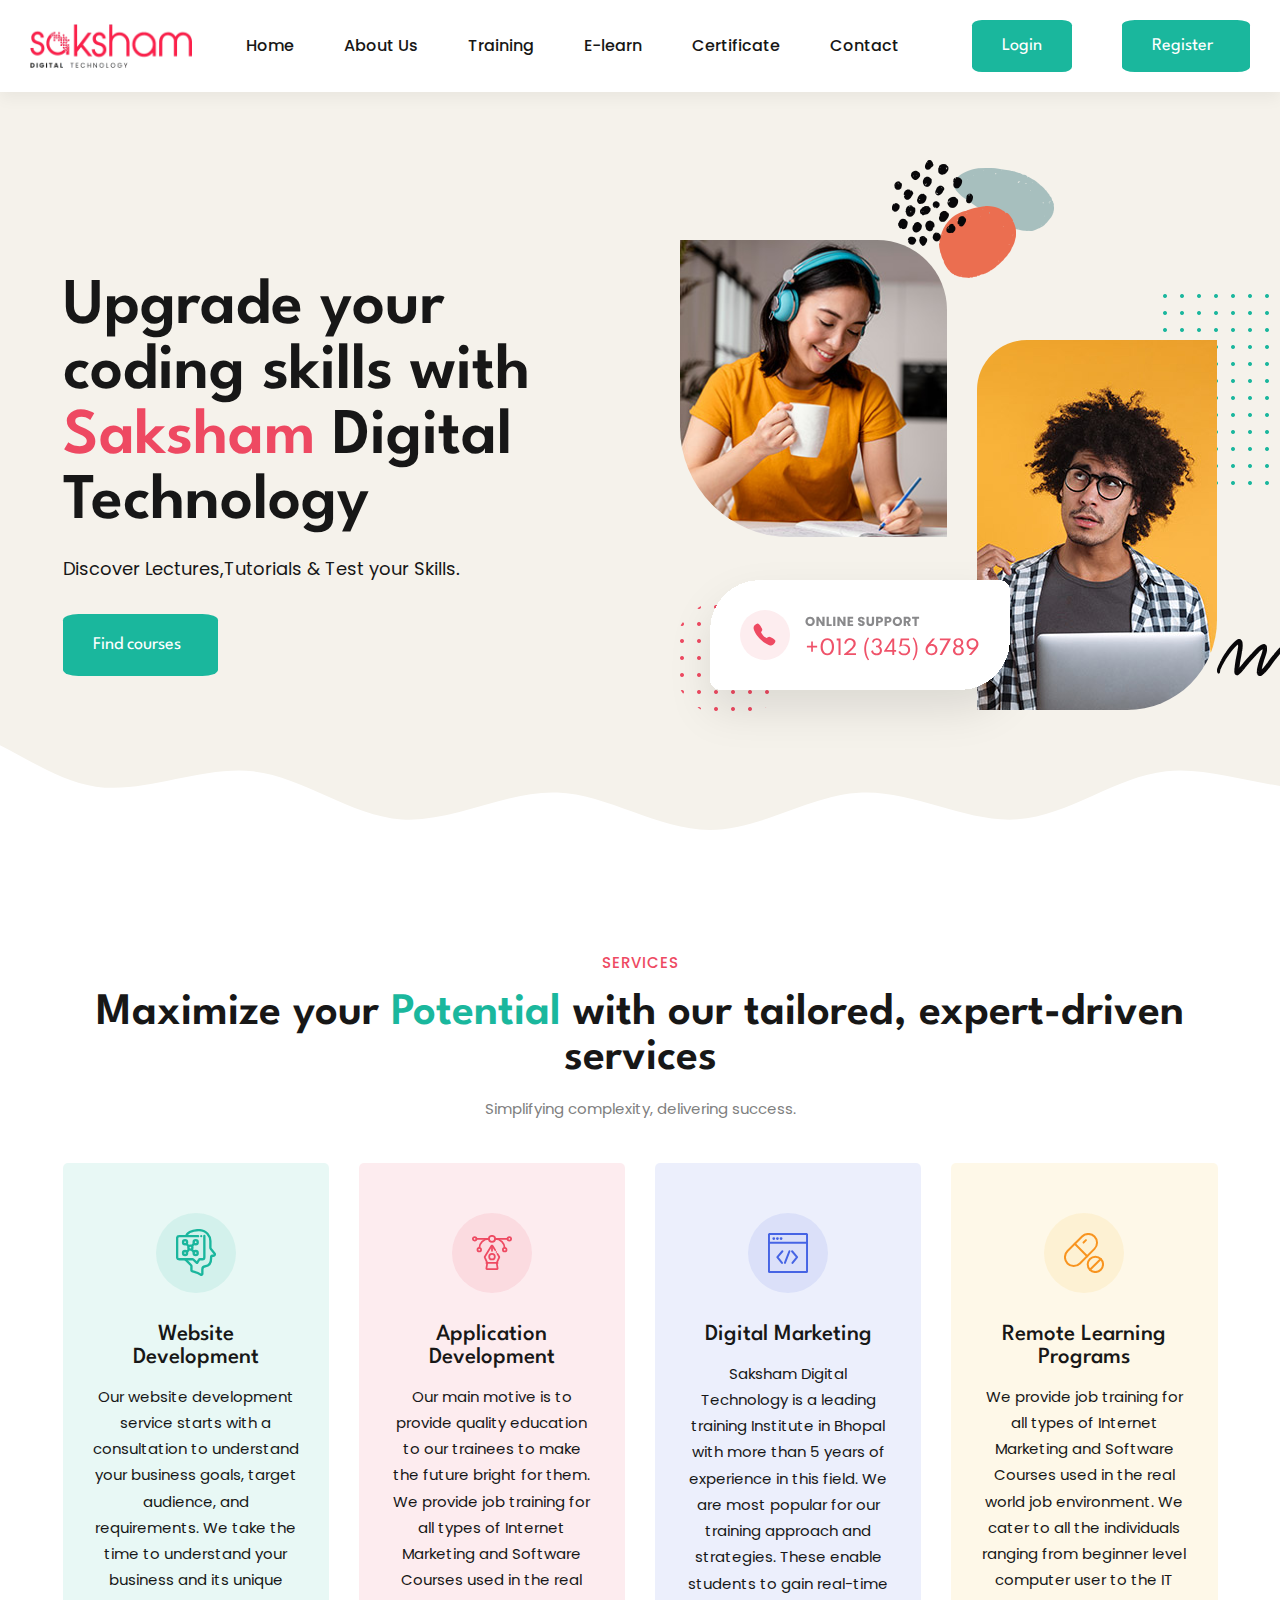
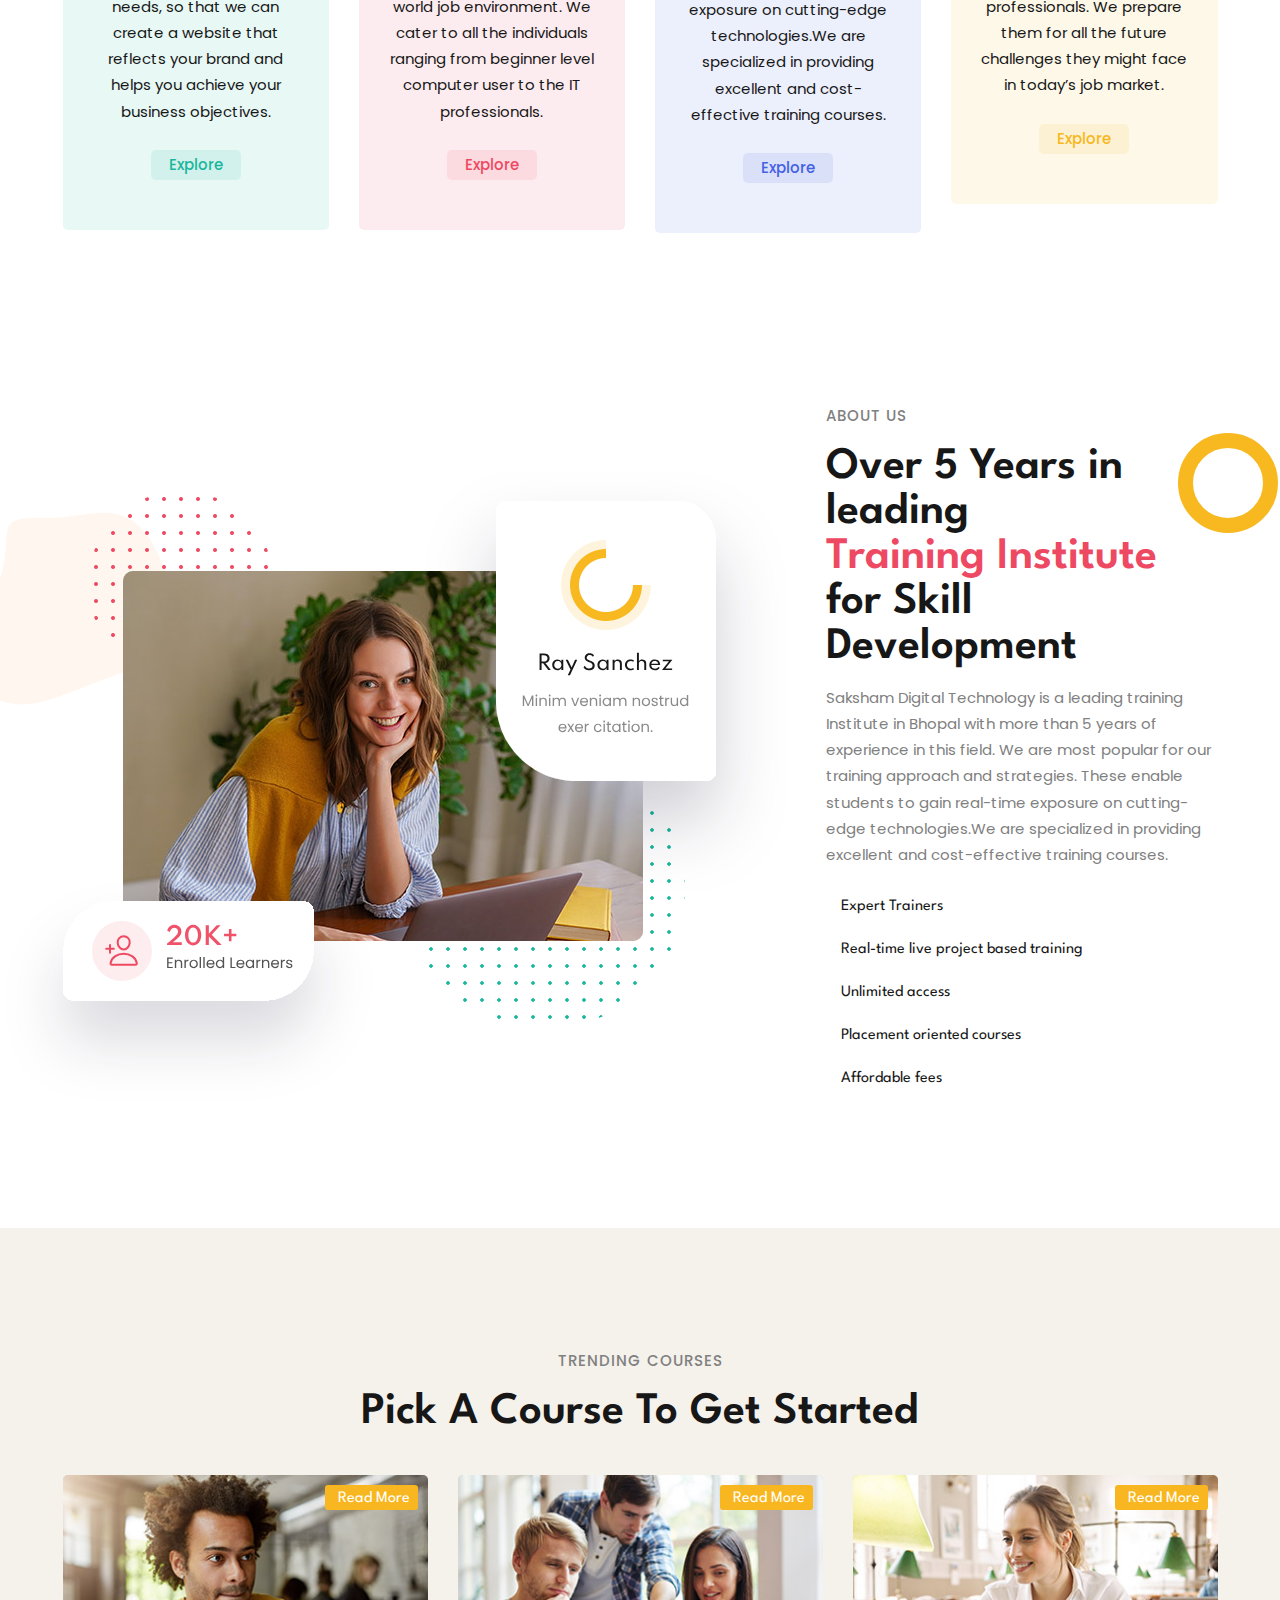
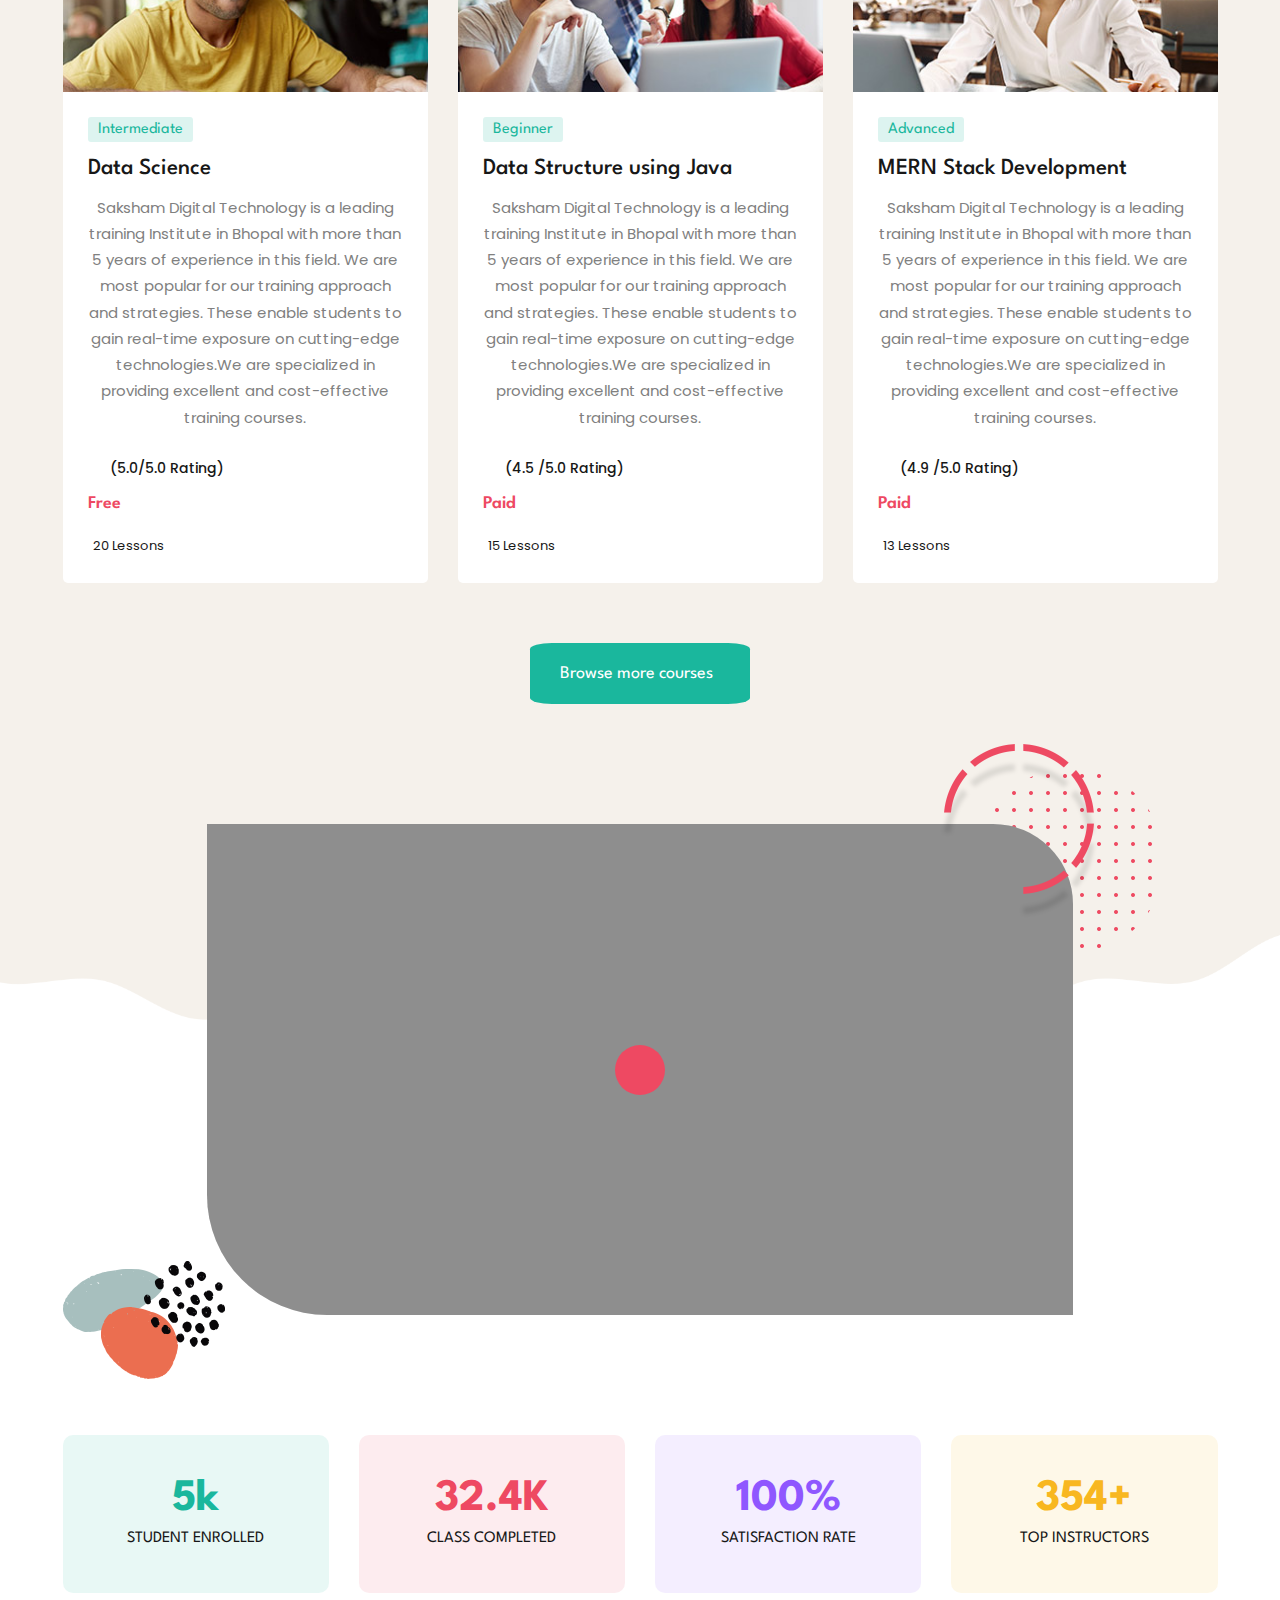
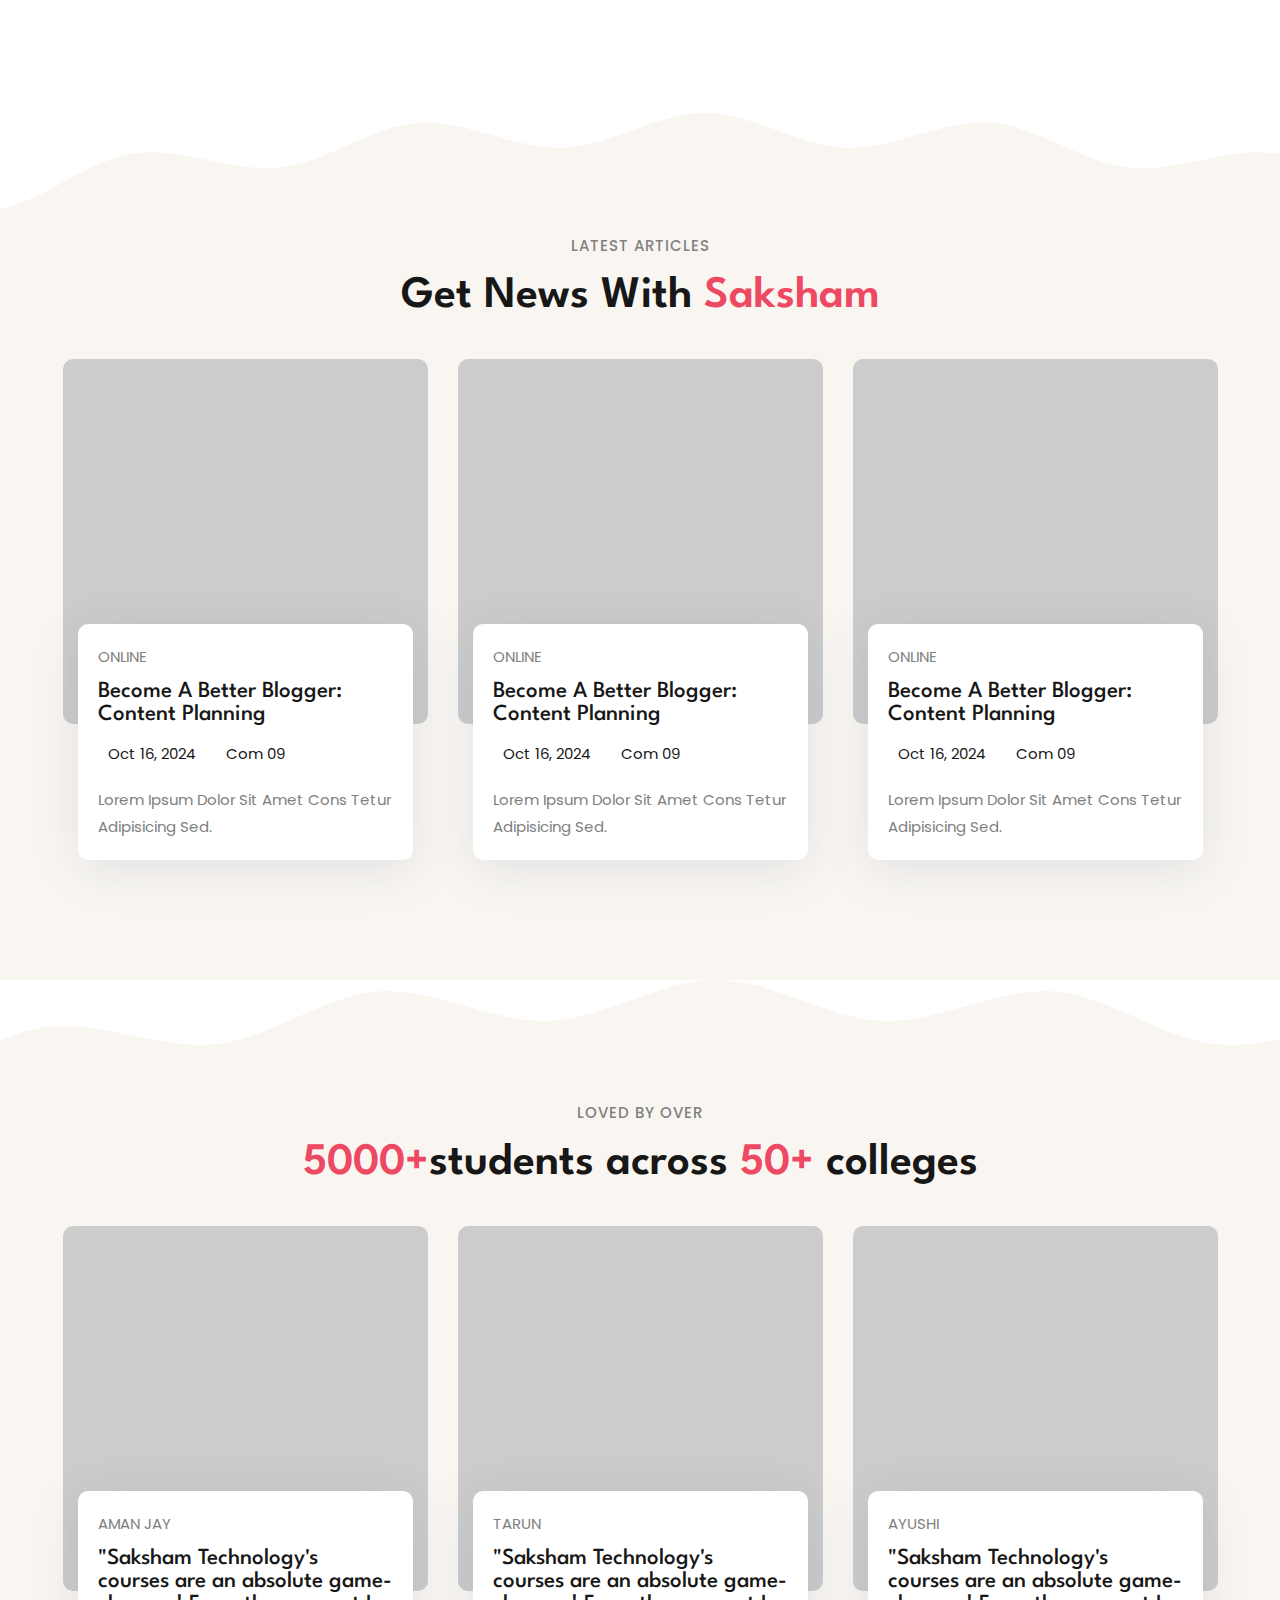
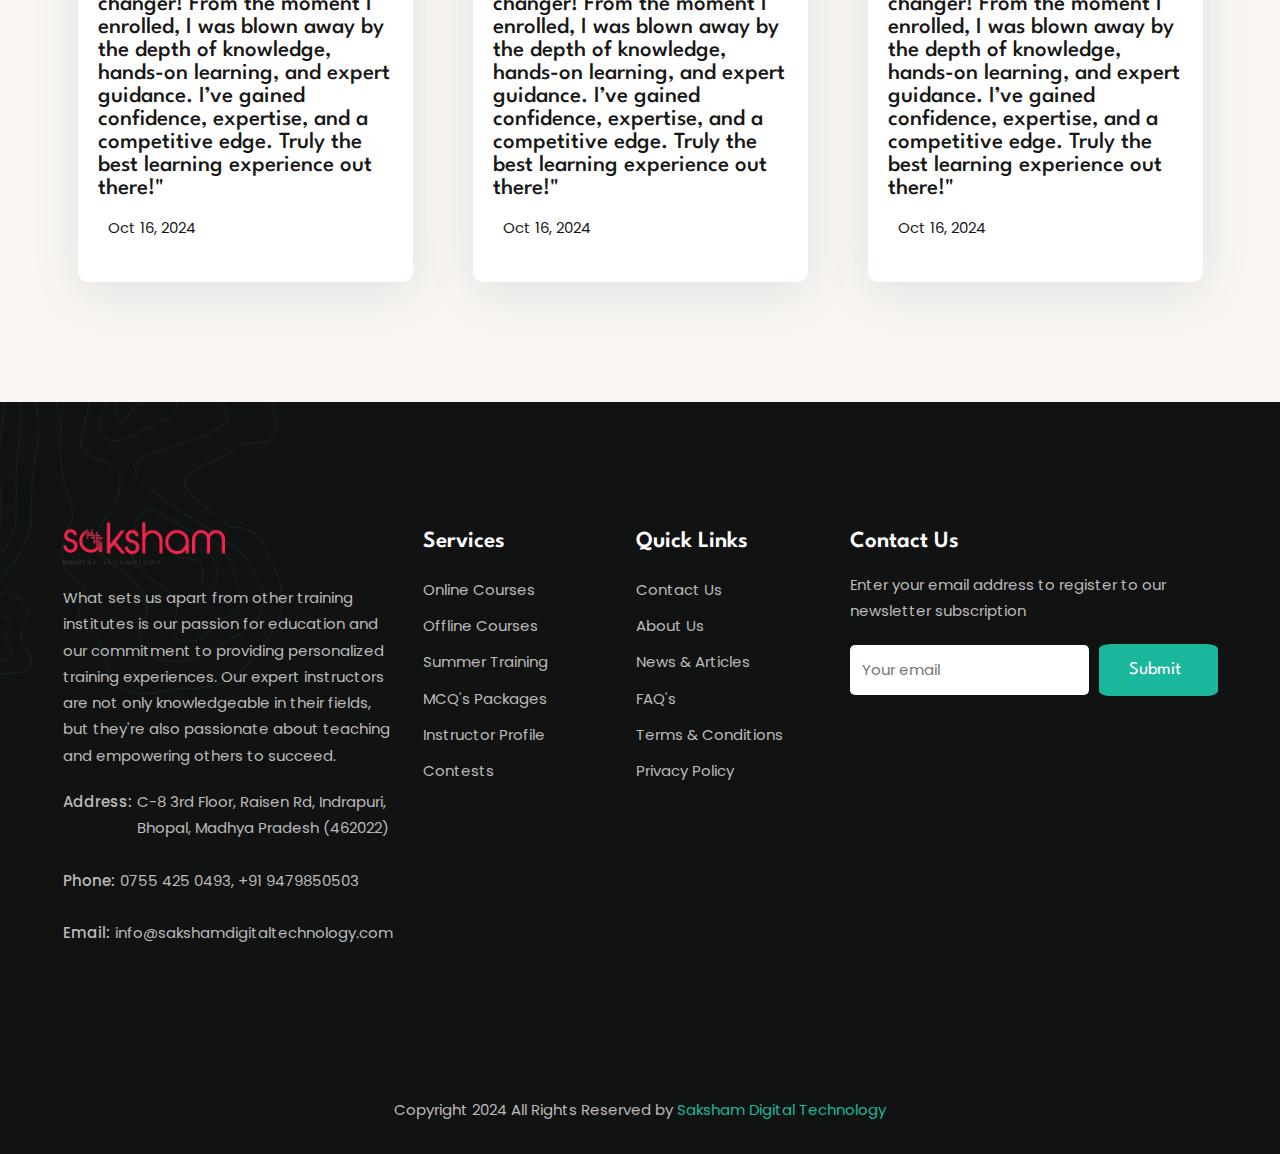
<file: index.html>
<!DOCTYPE html>
<html lang="en">

<head>
  <meta charset="UTF-8">
  <meta http-equiv="X-UA-Compatible" content="IE=edge">
  <meta name="viewport" content="width=device-width, initial-scale=1.0">

  <!-- 
    - primary meta tag
  -->
  <title>Saksham Digital technology</title>
  <meta name="title" content="Saksham Digital Technology">
  <meta name="description" content="This is a landing page made by Aman Jay">

  <!-- 
    - favicon
  -->
  <link rel="shortcut icon" href="./favicon.svg" type="image/svg+xml">

  <!-- 
    - custom css link
  -->
  <link rel="stylesheet" href="./assets/css/style.css">

  <!-- 
    - google font link
  -->
  <link rel="preconnect" href="https://fonts.googleapis.com">
  <link rel="preconnect" href="https://fonts.gstatic.com" crossorigin>
  <link
    href="https://fonts.googleapis.com/css2?family=League+Spartan:wght@400;500;600;700;800&family=Poppins:wght@400;500&display=swap"
    rel="stylesheet">

  <!-- 
    - preload images
  -->
  <link rel="preload" as="image" href="./assets/images/hero-bg.svg">
  <link rel="preload" as="image" href="./assets/images/hero-banner-1.jpg">
  <link rel="preload" as="image" href="./assets/images/hero-banner-2.jpg">
  <link rel="preload" as="image" href="./assets/images/hero-shape-1.svg">
  <link rel="preload" as="image" href="./assets/images/hero-shape-2.png">

</head>

<body id="top">

  <!-- 
    - #HEADER
  -->

  <header class="header" data-header>
    <div class="container">

      <a href="#" class="logo">
        <img src="./assets/images/logo1.png" width="162" height="50" alt="saksham logo">
      </a>

      <nav class="navbar" data-navbar>

        <div class="wrapper">
          <a href="#" class="logo">
            <img src="./assets/images/logo1.png" width="162" height="50" alt="saksham logo">
          </a>

          <button class="nav-close-btn" aria-label="close menu" data-nav-toggler>
            <ion-icon name="close-outline" aria-hidden="true"></ion-icon>
          </button>
        </div>

        <ul class="navbar-list">

          <li class="navbar-item">
            <a href="#home" class="navbar-link" data-nav-link>Home</a>
          </li>

          <li class="navbar-item">
            <a href="#" class="navbar-link" data-nav-link>About Us</a>
          </li>

          <li class="navbar-item">
            <a href="#" class="navbar-link" data-nav-link>Training</a>
          </li>

          <li class="navbar-item">
            <a href="#" class="navbar-link" data-nav-link>E-learn</a>
          </li>
          <li class="navbar-item">
            <a href="#" class="navbar-link" data-nav-link>Certificate</a>
          </li>

          <li class="navbar-item">
            <a href="#" class="navbar-link" data-nav-link>Contact</a>
          </li>

        </ul>

      </nav>

      <div class="header-actions">

        

        

        <a href="#" class="btn has-before">
          <span class="span">Login</span>
          <a href="#" class="btn has-before">
            <span class="span">Register</span>

          <ion-icon name="arrow-forward-outline" aria-hidden="true"></ion-icon>
        </a>

        <button class="header-action-btn" aria-label="open menu" data-nav-toggler>
          <ion-icon name="menu-outline" aria-hidden="true"></ion-icon>
        </button>

      </div>

      <div class="overlay" data-nav-toggler data-overlay></div>

    </div>
  </header>





  <main>
    <article>

      <!-- 
        - #HERO
      -->

      <section class="section hero has-bg-image" id="home" aria-label="home"
        style="background-image: url('./assets/images/hero-bg.svg')">
        <div class="container">

          <div class="hero-content">

            <h1 class="h1 section-title">
              Upgrade your coding skills with <span class="span">Saksham</span> Digital Technology
            </h1>

            <p class="hero-text">
              Discover Lectures,Tutorials & Test your Skills.
            </p>

            <a href="#" class="btn has-before">
              <span class="span">Find courses</span>

              <ion-icon name="arrow-forward-outline" aria-hidden="true"></ion-icon>
            </a>

          </div>

          <figure class="hero-banner">

            <div class="img-holder one" style="--width: 270; --height: 300;">
              <img src="./assets/images/hero-banner-1.jpg" width="270" height="300" alt="hero banner" class="img-cover">
            </div>

            <div class="img-holder two" style="--width: 240; --height: 370;">
              <img src="./assets/images/hero-banner-2.jpg" width="240" height="370" alt="hero banner" class="img-cover">
            </div>

            <img src="./assets/images/hero-shape-1.svg" width="380" height="190" alt="" class="shape hero-shape-1">

            <img src="./assets/images/hero-shape-2.png" width="622" height="551" alt="" class="shape hero-shape-2">

          </figure>

        </div>
      </section>





      <!-- 
        - #CATEGORY
      -->

      <section class="section category" aria-label="category">
        <div class="container">

          <p class="section-subtitle">Services</p>

          <h2 class="h2 section-title">
            Maximize your <span class="span">Potential</span> with our tailored, expert-driven services
          </h2>

          <p class="section-text">
            Simplifying complexity, delivering success.
          </p>

          <ul class="grid-list">

            <li>
              <div class="category-card" style="--color: 170, 75%, 41%">

                <div class="card-icon">
                  <img src="./assets/images/category-1.svg" width="40" height="40" loading="lazy"
                    alt="Online Degree Programs" class="img">
                </div>

                <h3 class="h3">
                  <a href="#" class="card-title">Website Development</a>
                </h3>

                <p class="card-text">
                  Our website development service starts with a consultation to understand your business goals, target audience, and requirements. We take the time to understand your business and its unique needs, so that we can create a website that reflects your brand and helps you achieve your business objectives.
                </p>

                <span class="card-badge">Explore</span>

              </div>
            </li>

            <li>
              <div class="category-card" style="--color: 351, 83%, 61%">

                <div class="card-icon">
                  <img src="./assets/images/category-2.svg" width="40" height="40" loading="lazy"
                    alt="Non-Degree Programs" class="img">
                </div>

                <h3 class="h3">
                  <a href="#" class="card-title">Application Development</a>
                </h3>

                <p class="card-text">
Our main motive is to provide quality education to our trainees to make the future bright for them.
We provide job training for all types of Internet Marketing and Software Courses used in the real world job environment.
We cater to all the individuals ranging from beginner level computer user to the IT professionals.
                </p>

                <span class="card-badge">Explore</span>

              </div>
            </li>

            <li>
              <div class="category-card" style="--color: 229, 75%, 58%">

                <div class="card-icon">
                  <img src="./assets/images/category-3.svg" width="40" height="40" loading="lazy"
                    alt="Off-Campus Programs" class="img">
                </div>

                <h3 class="h3">
                  <a href="#" class="card-title">Digital Marketing</a>
                </h3>

                <p class="card-text">
                  Saksham Digital Technology is a leading training Institute in Bhopal with more than 5 years of experience in this field. We are most popular for our training approach and strategies. These enable students to gain real-time exposure on cutting-edge technologies.We are specialized in providing excellent and cost-effective training courses.

                </p>

                <span class="card-badge">Explore</span>

              </div>
            </li>

            <li>
              <div class="category-card" style="--color: 42, 94%, 55%">

                <div class="card-icon">
                  <img src="./assets/images/category-4.svg" width="40" height="40" loading="lazy"
                    alt="Hybrid Distance Programs" class="img">
                </div>

                <h3 class="h3">
                  <a href="#" class="card-title">Remote Learning Programs</a>
                </h3>

                <p class="card-text">
                  We provide job training for all types of Internet Marketing and Software Courses used in the real world job environment.
We cater to all the individuals ranging from beginner level computer user to the IT professionals. We prepare them for all the future challenges they might face in today’s job market.
                </p>

                <span class="card-badge">Explore</span>

              </div>
            </li>

          </ul>

        </div>
      </section>





      <!-- 
        - #ABOUT
      -->

      <section class="section about" id="about" aria-label="about">
        <div class="container">

          <figure class="about-banner">

            <div class="img-holder" style="--width: 520; --height: 370;">
              <img src="./assets/images/about-banner.jpg" width="520" height="370" loading="lazy" alt="about banner"
                class="img-cover">
            </div>

            <img src="./assets/images/about-shape-1.svg" width="360" height="420" loading="lazy" alt=""
              class="shape about-shape-1">

            <img src="./assets/images/about-shape-2.svg" width="371" height="220" loading="lazy" alt=""
              class="shape about-shape-2">

            <img src="./assets/images/about-shape-3.png" width="722" height="528" loading="lazy" alt=""
              class="shape about-shape-3">

          </figure>

          <div class="about-content">

            <p class="section-subtitle">About Us</p>

            <h2 class="h2 section-title">
              Over 5 Years in leading <span class="span">Training Institute</span> for Skill Development
            </h2>

            <p class="section-text">
              Saksham Digital Technology is a leading training Institute in Bhopal with more than 5 years of experience in this field. We are most popular for our training approach and strategies. These enable students to gain real-time exposure on cutting-edge technologies.We are specialized in providing excellent and cost-effective training courses.
            </p>

            <ul class="about-list">

              <li class="about-item">
                <ion-icon name="checkmark-done-outline" aria-hidden="true"></ion-icon>

                <span class="span">Expert Trainers</span>
              </li>

              <li class="about-item">
                <ion-icon name="checkmark-done-outline" aria-hidden="true"></ion-icon>

                <span class="span">Real-time live project based training</span>
              </li>

              <li class="about-item">
                <ion-icon name="checkmark-done-outline" aria-hidden="true"></ion-icon>

                <span class="span">Unlimited access</span>
              </li>
              <li class="about-item">
                <ion-icon name="checkmark-done-outline" aria-hidden="true"></ion-icon>

                <span class="span">Placement oriented courses</span>
              </li>
              <li class="about-item">
                <ion-icon name="checkmark-done-outline" aria-hidden="true"></ion-icon>

                <span class="span">Affordable fees</span>
              </li>
            </ul>

            <img src="./assets/images/about-shape-4.svg" width="100" height="100" loading="lazy" alt=""
              class="shape about-shape-4">

          </div>

        </div>
      </section>





      <!-- 
        - #COURSE
      -->

      <section class="section course" id="courses" aria-label="course">
        <div class="container">

          <p class="section-subtitle">Trending Courses</p>

          <h2 class="h2 section-title">Pick A Course To Get Started</h2>

          <ul class="grid-list">

            <li>
              <div class="course-card">

                <figure class="card-banner img-holder" style="--width: 370; --height: 220;">
                  <img src="./assets/images/course-1.jpg" width="370" height="220" loading="lazy"
                    alt="Build Responsive Real- World Websites with HTML and CSS" class="img-cover">
                </figure>

                <div class="abs-badge">
                  <ion-icon name="time-outline" aria-hidden="true"></ion-icon>

                  <span class="span">Read More</span>
                </div>

                <div class="card-content">

                  <span class="badge">Intermediate</span>

                  <h3 class="h3">
                    <a href="#" class="card-title">Data Science</a>
                  </h3>
                  <p class="section-text">
                    Saksham Digital Technology is a leading training Institute in Bhopal with more than 5 years of experience in this field. We are most popular for our training approach and strategies. These enable students to gain real-time exposure on cutting-edge technologies.We are specialized in providing excellent and cost-effective training courses.
                  </p>

                  <div class="wrapper">

                    <div class="rating-wrapper">
                      <ion-icon name="star"></ion-icon>
                      <ion-icon name="star"></ion-icon>
                      <ion-icon name="star"></ion-icon>
                      <ion-icon name="star"></ion-icon>
                      <ion-icon name="star"></ion-icon>
                    </div>

                    <p class="rating-text">(5.0/5.0 Rating)</p>

                  </div>

                  <data class="price" value="29">Free</data>

                  <ul class="card-meta-list">

                    <li class="card-meta-item">
                      <ion-icon name="library-outline" aria-hidden="true"></ion-icon>

                      <span class="span">20 Lessons</span>
                    </li>

                    
                      

                      
                 

                  </ul>

                </div>

              </div>
            </li>

            <li>
              <div class="course-card">

                <figure class="card-banner img-holder" style="--width: 370; --height: 220;">
                  <img src="./assets/images/course-2.jpg" width="370" height="220" loading="lazy"
                    alt="Java Programming Masterclass for Software Developers" class="img-cover">
                </figure>

                <div class="abs-badge">
                  <ion-icon name="time-outline" aria-hidden="true"></ion-icon>

                  <span class="span">Read More</span>
                </div>

                <div class="card-content">

                  <span class="badge">Beginner</span>

                  <h3 class="h3">
                    <a href="#" class="card-title">Data Structure using Java</a>
                  </h3>
                  <p class="section-text">
                    Saksham Digital Technology is a leading training Institute in Bhopal with more than 5 years of experience in this field. We are most popular for our training approach and strategies. These enable students to gain real-time exposure on cutting-edge technologies.We are specialized in providing excellent and cost-effective training courses.
                  </p>

                  <div class="wrapper">

                    <div class="rating-wrapper">
                      <ion-icon name="star"></ion-icon>
                      <ion-icon name="star"></ion-icon>
                      <ion-icon name="star"></ion-icon>
                      <ion-icon name="star"></ion-icon>
                      <ion-icon name="star"></ion-icon>
                    </div>

                    <p class="rating-text">(4.5 /5.0 Rating)</p>

                  </div>

                  <data class="price" value="49">Paid</data>

                  <ul class="card-meta-list">

                    <li class="card-meta-item">
                      <ion-icon name="library-outline" aria-hidden="true"></ion-icon>

                      <span class="span">15 Lessons</span>
                    </li>
                  </ul>

                </div>

              </div>
            </li>

            <li>
              <div class="course-card">

                <figure class="card-banner img-holder" style="--width: 370; --height: 220;">
                  <img src="./assets/images/course-3.jpg" width="370" height="220" loading="lazy"
                    alt="The Complete Camtasia Course for Content Creators" class="img-cover">
                </figure>

                <div class="abs-badge">
                  <ion-icon name="time-outline" aria-hidden="true"></ion-icon>

                  <span class="span">Read More</span>
                </div>

                <div class="card-content">

                  <span class="badge">Advanced</span>

                  <h3 class="h3">
                    <a href="#" class="card-title">MERN Stack Development</a>
                  </h3>
                  <p class="section-text">
                    Saksham Digital Technology is a leading training Institute in Bhopal with more than 5 years of experience in this field. We are most popular for our training approach and strategies. These enable students to gain real-time exposure on cutting-edge technologies.We are specialized in providing excellent and cost-effective training courses.
                  </p>

                  <div class="wrapper">

                    <div class="rating-wrapper">
                      <ion-icon name="star"></ion-icon>
                      <ion-icon name="star"></ion-icon>
                      <ion-icon name="star"></ion-icon>
                      <ion-icon name="star"></ion-icon>
                      <ion-icon name="star"></ion-icon>
                    </div>

                    <p class="rating-text">(4.9 /5.0 Rating)</p>

                  </div>

                  <data class="price" value="35">Paid</data>

                  <ul class="card-meta-list">

                    <li class="card-meta-item">
                      <ion-icon name="library-outline" aria-hidden="true"></ion-icon>

                      <span class="span">13 Lessons</span>
                    </li>
                    
                  </ul>

                </div>

              </div>
            </li>

          </ul>

          <a href="#" class="btn has-before">
            <span class="span">Browse more courses</span>

            <ion-icon name="arrow-forward-outline" aria-hidden="true"></ion-icon>
          </a>

        </div>
      </section>





      <!-- 
        - #VIDEO
      -->

      <section class="video has-bg-image" aria-label="video"
        style="background-image: url('./assets/images/video-bg.png')">
        <div class="container">

          <div class="video-card">

            <div class="video-banner img-holder has-after" style="--width: ; --height: ;">
              <img src="./assets/images/video-banner.jpg" width="970" height="550" loading="lazy" alt="video banner"
                class="img-cover">

              <button class="play-btn" aria-label="play video">
                <ion-icon name="play" aria-hidden="true"></ion-icon>
              </button>
            </div>

            <img src="./assets/images/video-shape-1.png" width="1089" height="605" loading="lazy" alt=""
              class="shape video-shape-1">

            <img src="./assets/images/video-shape-2.png" width="158" height="174" loading="lazy" alt=""
              class="shape video-shape-2">

          </div>

        </div>
      </section>





      <!-- 
        - #STATE
      -->

      <section class="section stats" aria-label="stats">
        <div class="container">

          <ul class="grid-list">

            <li>
              <div class="stats-card" style="--color: 170, 75%, 41%">
                <h3 class="card-title">5k</h3>

                <p class="card-text">Student Enrolled</p>
              </div>
            </li>

            <li>
              <div class="stats-card" style="--color: 351, 83%, 61%">
                <h3 class="card-title">32.4K</h3>

                <p class="card-text">Class Completed</p>
              </div>
            </li>

            <li>
              <div class="stats-card" style="--color: 260, 100%, 67%">
                <h3 class="card-title">100%</h3>

                <p class="card-text">Satisfaction Rate</p>
              </div>
            </li>

            <li>
              <div class="stats-card" style="--color: 42, 94%, 55%">
                <h3 class="card-title">354+</h3>

                <p class="card-text">Top Instructors</p>
              </div>
            </li>

          </ul>

        </div>
      </section>





      <!-- 
        - #BLOG
      -->

      <section class="section blog has-bg-image" id="blog" aria-label="blog"
        style="background-image: url('./assets/images/blog-bg.svg')">
        <div class="container">

          <p class="section-subtitle">Latest Articles</p>

          <h2 class="h2 section-title">Get News With <span class="span">Saksham</span></h2>

          <ul class="grid-list">

            <li>
              <div class="blog-card">

                <figure class="card-banner img-holder has-after" style="--width: 370; --height: 370;">
                  <img src="./assets/images/blog-1.jpg" width="370" height="370" loading="lazy"
                    alt="Become A Better Blogger: Content Planning" class="img-cover">
                </figure>

                <div class="card-content">

                  <a href="#" class="card-btn" aria-label="read more">
                    <ion-icon name="arrow-forward-outline" aria-hidden="true"></ion-icon>
                  </a>

                  <a href="#" class="card-subtitle">Online</a>

                  <h3 class="h3">
                    <a href="#" class="card-title">Become A Better Blogger: Content Planning</a>
                  </h3>

                  <ul class="card-meta-list">

                    <li class="card-meta-item">
                      <ion-icon name="calendar-outline" aria-hidden="true"></ion-icon>

                      <span class="span">Oct 16, 2024</span>
                    </li>

                    <li class="card-meta-item">
                      <ion-icon name="chatbubbles-outline" aria-hidden="true"></ion-icon>

                      <span class="span">Com 09</span>
                    </li>

                  </ul>

                  <p class="card-text">
                    Lorem Ipsum Dolor Sit Amet Cons Tetur Adipisicing Sed.
                  </p>

                </div>

              </div>
            </li>

            <li>
              <div class="blog-card">

                <figure class="card-banner img-holder has-after" style="--width: 370; --height: 370;">
                  <img src="./assets/images/blog-2.jpg" width="370" height="370" loading="lazy"
                    alt="Become A Better Blogger: Content Planning" class="img-cover">
                </figure>

                <div class="card-content">

                  <a href="#" class="card-btn" aria-label="read more">
                    <ion-icon name="arrow-forward-outline" aria-hidden="true"></ion-icon>
                  </a>

                  <a href="#" class="card-subtitle">Online</a>

                  <h3 class="h3">
                    <a href="#" class="card-title">Become A Better Blogger: Content Planning</a>
                  </h3>

                  <ul class="card-meta-list">

                    <li class="card-meta-item">
                      <ion-icon name="calendar-outline" aria-hidden="true"></ion-icon>

                      <span class="span">Oct 16, 2024</span>
                    </li>

                    <li class="card-meta-item">
                      <ion-icon name="chatbubbles-outline" aria-hidden="true"></ion-icon>

                      <span class="span">Com 09</span>
                    </li>

                  </ul>

                  <p class="card-text">
                    Lorem Ipsum Dolor Sit Amet Cons Tetur Adipisicing Sed.
                  </p>

                </div>

              </div>
            </li>

            <li>
              <div class="blog-card">

                <figure class="card-banner img-holder has-after" style="--width: 370; --height: 370;">
                  <img src="./assets/images/blog-3.jpg" width="370" height="370" loading="lazy"
                    alt="Become A Better Blogger: Content Planning" class="img-cover">
                </figure>

                <div class="card-content">

                  <a href="#" class="card-btn" aria-label="read more">
                    <ion-icon name="arrow-forward-outline" aria-hidden="true"></ion-icon>
                  </a>

                  <a href="#" class="card-subtitle">Online</a>

                  <h3 class="h3">
                    <a href="#" class="card-title">Become A Better Blogger: Content Planning</a>
                  </h3>

                  <ul class="card-meta-list">

                    <li class="card-meta-item">
                      <ion-icon name="calendar-outline" aria-hidden="true"></ion-icon>

                      <span class="span">Oct 16, 2024</span>
                    </li>

                    <li class="card-meta-item">
                      <ion-icon name="chatbubbles-outline" aria-hidden="true"></ion-icon>

                      <span class="span">Com 09</span>
                    </li>

                  </ul>

                  <p class="card-text">
                    Lorem Ipsum Dolor Sit Amet Cons Tetur Adipisicing Sed.
                  </p>

                </div>

              </div>
            </li>

          </ul>

          <img src="./assets/images/blog-shape.png" width="186" height="186" loading="lazy" alt=""
            class="shape blog-shape">

        </div>
      </section>
      <section class="section blog has-bg-image" id="blog" aria-label="blog"
      style="background-image: url('./assets/images/blog-bg.svg')">
      <div class="container">

        <p class="section-subtitle">Loved By Over</p>

        <h2 class="h2 section-title"><span class="span">5000+</span>students across <span class="span">50+</span> colleges</h2>

        <ul class="grid-list">

          <li>
            <div class="blog-card">

              <figure class="card-banner img-holder has-after" style="--width: 370; --height: 370;">
                <img src="./assets/images/aman_1.jpg" width="370" height="370" loading="lazy"
                  alt="Become A Better Blogger: Content Planning" class="img-cover">
              </figure>

              <div class="card-content">

                <a href="#" class="card-btn" aria-label="read more">
                  <ion-icon name="arrow-forward-outline" aria-hidden="true"></ion-icon>
                </a>

                <a href="#" class="card-subtitle">Aman Jay</a>

                <h3 class="h3">
                  <p class="card-title">"Saksham Technology's courses are an absolute game-changer! From the moment I enrolled, I was blown away by the depth of knowledge, hands-on learning, and expert guidance. I’ve gained confidence, expertise, and a competitive edge. Truly the best learning experience out there!"</p>
                </h3>

                <ul class="card-meta-list">

                  <li class="card-meta-item">
                    <ion-icon name="calendar-outline" aria-hidden="true"></ion-icon>

                    <span class="span">Oct 16, 2024</span>
                  </li>

                 

                </ul>

                
              </div>

            </div>
          </li>

          <li>
            <div class="blog-card">

              <figure class="card-banner img-holder has-after" style="--width: 370; --height: 370;">
                <img src="./assets/images/tarun_1.jpg" width="370" height="370" loading="lazy"
                  alt="Become A Better Blogger: Content Planning" class="img-cover">
              </figure>

              <div class="card-content">

                <a href="#" class="card-btn" aria-label="read more">
                  <ion-icon name="arrow-forward-outline" aria-hidden="true"></ion-icon>
                </a>

                <a href="#" class="card-subtitle">Tarun</a>

                <h3 class="h3">
                  <a href="#" class="card-title">"Saksham Technology's courses are an absolute game-changer! From the moment I enrolled, I was blown away by the depth of knowledge, hands-on learning, and expert guidance. I’ve gained confidence, expertise, and a competitive edge. Truly the best learning experience out there!"</a>
                </h3>

                <ul class="card-meta-list">

                  <li class="card-meta-item">
                    <ion-icon name="calendar-outline" aria-hidden="true"></ion-icon>

                    <span class="span">Oct 16, 2024</span>
                  </li>

                  

                </ul>

                

              </div>

            </div>
          </li>

          <li>
            <div class="blog-card">

              <figure class="card-banner img-holder has-after" style="--width: 370; --height: 370;">
                <img src="./assets/images/blog-3.jpg" width="370" height="370" loading="lazy"
                  alt="Become A Better Blogger: Content Planning" class="img-cover">
              </figure>

              <div class="card-content">

                <a href="#" class="card-btn" aria-label="read more">
                  <ion-icon name="arrow-forward-outline" aria-hidden="true"></ion-icon>
                </a>

                <a href="#" class="card-subtitle">Ayushi</a>

                <h3 class="h3">
                  <a href="#" class="card-title">"Saksham Technology's courses are an absolute game-changer! From the moment I enrolled, I was blown away by the depth of knowledge, hands-on learning, and expert guidance. I’ve gained confidence, expertise, and a competitive edge. Truly the best learning experience out there!"</a>
                </h3>

                <ul class="card-meta-list">

                  <li class="card-meta-item">
                    <ion-icon name="calendar-outline" aria-hidden="true"></ion-icon>

                    <span class="span">Oct 16, 2024</span>
                  </li>

                  
                </ul>

                

              </div>

            </div>
          </li>

        </ul>

        <img src="./assets/images/blog-shape.png" width="186" height="186" loading="lazy" alt=""
          class="shape blog-shape">

      </div>
    </section>
    </article>
  </main>





  <!-- 
    - #FOOTER
  -->

  <footer class="footer" style="background-image: url('./assets/images/footer-bg.png')">

    <div class="footer-top section">
      <div class="container grid-list">

        <div class="footer-brand">

          <a href="#" class="logo">
            <img src="./assets/images/logo1.png" width="162" height="50" alt="saksham logo">
          </a>

          <p class="footer-brand-text">
            What sets us apart from other training institutes is our passion for education and our commitment to providing personalized training experiences. Our expert instructors are not only knowledgeable in their fields, but they're also passionate about teaching and empowering others to succeed.
          </p>

          <div class="wrapper">
            <span class="span">Address:</span>

            <address class="address"> C-8 3rd Floor, Raisen Rd, Indrapuri, Bhopal, Madhya Pradesh (462022)</address>
          </div>
          <br>
          <div class="wrapper">
            <span class="span">Phone:</span>

            <a href="tel:0755 425 0493" class="footer-link">0755 425 0493, +91 9479850503</a>
          </div>
       <br>
          <div class="wrapper">
            <span class="span">Email:</span>

            <a href="mailto:info@eduweb.com" class="footer-link"> info@sakshamdigitaltechnology.com</a>
          </div>

        </div>

        <ul class="footer-list">

          <li>
            <p class="footer-list-title">Services</p>
          </li>

          <li>
            <a href="#" class="footer-link">Online Courses</a>
          </li>

          <li>
            <a href="#" class="footer-link">Offline Courses</a>
          </li>

          <li>
            <a href="#" class="footer-link">Summer Training</a>
          </li>

          <li>
            <a href="#" class="footer-link">MCQ's Packages</a>
          </li>

          <li>
            <a href="#" class="footer-link">Instructor Profile</a>
          </li>
          <li>
            <a href="#" class="footer-link">Contests</a>
          </li>

        </ul>

        <ul class="footer-list">

          <li>
            <p class="footer-list-title">Quick Links</p>
          </li>

          <li>
            <a href="#" class="footer-link">Contact Us</a>
          </li>

          <li>
            <a href="#" class="footer-link">About Us</a>
          </li>

          <li>
            <a href="#" class="footer-link">News & Articles</a>
          </li>

          <li>
            <a href="#" class="footer-link">FAQ's</a>
          </li>

          <li>
            <a href="#" class="footer-link">Terms & Conditions</a>
          </li>
          <li>
            <a href="#" class="footer-link">Privacy Policy</a>
          </li>
          

        </ul>

        <div class="footer-list">

          <p class="footer-list-title">Contact Us</p>

          <p class="footer-list-text">
            Enter your email address to register to our newsletter subscription
          </p>

          <form action="" class="newsletter-form">
            <input type="email" name="email_address" placeholder="Your email" required class="input-field">

            <button type="submit" class="btn has-before">
              <span class="span">Submit</span>

              <ion-icon name="arrow-forward-outline" aria-hidden="true"></ion-icon>
            </button>
          </form>

          <ul class="social-list">

            <li>
              <a href="#" class="social-link">
                <ion-icon name="logo-facebook"></ion-icon>
              </a>
            </li>

            <li>
              <a href="#" class="social-link">
                <ion-icon name="logo-linkedin"></ion-icon>
              </a>
            </li>
            

            <li>
              <a href="#" class="social-link">
                <ion-icon name="logo-twitter"></ion-icon>
              </a>
            </li>

            <li>
              <a href="#" class="social-link">
                <ion-icon name="logo-youtube"></ion-icon>
              </a>
            </li>
            <li>
              <a href="#" class="social-link">
                <ion-icon name="logo-youtube"></ion-icon>
              </a>
            </li>

          </ul>

        </div>

      </div>
    </div>

    <div class="footer-bottom">
      <div class="container">

        <p class="copyright">
          Copyright 2024 All Rights Reserved by <a href="#" class="copyright-link">Saksham Digital Technology</a>
        </p>

      </div>
    </div>

  </footer>





  <!-- 
    - #BACK TO TOP
  -->

  <a href="#top" class="back-top-btn" aria-label="back top top" data-back-top-btn>
    <ion-icon name="chevron-up" aria-hidden="true"></ion-icon>
  </a>





 
</body>

</html>
</file>
<file: assets/css/style.css>
/*-----------------------------------*\
  #style.css
\*-----------------------------------*/

/**
 * copyright 2022 codewithsadee
 */





/*-----------------------------------*\
  #CUSTOM PROPERTY
\*-----------------------------------*/

:root {

  /**
   * colors
   */

  --selective-yellow: hsl(42, 94%, 55%);
  --eerie-black-1: hsl(0, 0%, 9%);
  --eerie-black-2: hsl(180, 3%, 7%);
  --quick-silver: hsl(0, 0%, 65%);
  --radical-red: hsl(351, 83%, 61%);
  --light-gray: hsl(0, 0%, 80%);
  --isabelline: hsl(36, 33%, 94%);
  --gray-x-11: hsl(0, 0%, 73%);
  --kappel_15: hsla(170, 75%, 41%, 0.15);
  --platinum: hsl(0, 0%, 90%);
  --gray-web: hsl(0, 0%, 50%);
  --black_80: hsla(0, 0%, 0%, 0.8);
  --white_50: hsla(0, 0%, 100%, 0.5);
  --black_50: hsla(0, 0%, 0%, 0.5);
  --black_30: hsla(0, 0%, 0%, 0.3);
  --kappel: hsl(170, 75%, 41%);
  --white: hsl(0, 0%, 100%);

  /**
   * gradient color
   */

  --gradient: linear-gradient(-90deg,hsl(151, 58%, 46%) 0%,hsl(170, 75%, 41%) 100%);

  /**
   * typography
   */

  --ff-league_spartan: 'League Spartan', sans-serif;
  --ff-poppins: 'Poppins', sans-serif; 

  --fs-1: 4.2rem;
  --fs-2: 3.2rem;
  --fs-3: 2.3rem;
  --fs-4: 1.8rem;
  --fs-5: 1.5rem;
  --fs-6: 1.4rem;
  --fs-7: 1.3rem;

  --fw-500: 500;
  --fw-600: 600;

  /**
   * spacing
   */

  --section-padding: 75px;

  /**
   * shadow
   */

  --shadow-1: 0 6px 15px 0 hsla(0, 0%, 0%, 0.05);
  --shadow-2: 0 10px 30px hsla(0, 0%, 0%, 0.06);
  --shadow-3: 0 10px 50px 0 hsla(220, 53%, 22%, 0.1);

  /**
   * radius
   */

  --radius-pill: 500px;
  --radius-circle: 50%;
  --radius-3: 3px;
  --radius-5: 5px;
  --radius-10: 10px;

  /**
   * transition
   */

  --transition-1: 0.25s ease;
  --transition-2: 0.5s ease;
  --cubic-in: cubic-bezier(0.51, 0.03, 0.64, 0.28);
  --cubic-out: cubic-bezier(0.33, 0.85, 0.4, 0.96);

}





/*-----------------------------------*\
  #RESET
\*-----------------------------------*/

*,
*::before,
*::after {
  margin: 0;
  padding: 0;
  box-sizing: border-box;
}

li { list-style: none; }

a,
img,
span,
data,
input,
button,
ion-icon { display: block; }

a {
  color: inherit;
  text-decoration: none;
}

img { height: auto; }

input,
button {
  background: none;
  border: none;
  font: inherit;
}

input { width: 100%; }

button { cursor: pointer; }

ion-icon { pointer-events: none; }

address { font-style: normal; }

html {
  font-family: var(--ff-poppins);
  font-size: 10px;
  scroll-behavior: smooth;
}

body {
  background-color: var(--white);
  color: var(--gray-web);
  font-size: 1.6rem;
  line-height: 1.75;
}

:focus-visible { outline-offset: 4px; }

::-webkit-scrollbar { width: 10px; }

::-webkit-scrollbar-track { background-color: hsl(0, 0%, 98%); }

::-webkit-scrollbar-thumb { background-color: hsl(0, 0%, 80%); }

::-webkit-scrollbar-thumb:hover { background-color: hsl(0, 0%, 70%); }





/*-----------------------------------*\
  #REUSED STYLE
\*-----------------------------------*/

.container { padding-inline: 15px; }

.section { padding-block: var(--section-padding); }

.shape {
  position: absolute;
  display: none;
}

.has-bg-image {
  background-repeat: no-repeat;
  background-size: cover;
  background-position: center;
}

.h1,
.h2,
.h3 {
  color: var(--eerie-black-1);
  font-family: var(--ff-league_spartan);
  line-height: 1;
}

.h1,
.h2 { font-weight: var(--fw-600); }

.h1 { font-size: var(--fs-1); }

.h2 { font-size: var(--fs-2); }

.h3 {
  font-size: var(--fs-3);
  font-weight: var(--fw-500);
}

.section-title {
  --color: var(--radical-red);
  text-align: center;
}

.section-title .span {
  display: inline-block;
  color: var(--color);
}

.btn {
  background-color: var(--kappel);
  color: var(--white);
  font-family: var(--ff-league_spartan);
  font-size: var(--fs-4);
  display: flex;
  align-items: center;
  gap: 7px;
  max-width: max-content;
  padding: 10px 20px;
  border-radius: var(--radius-5);
  overflow: hidden;
}

.has-before,
.has-after {
  position: relative;
  z-index: 1;
}

.has-before::before,
.has-after::after {
  position: absolute;
  content: "";
}

.btn::before {
  inset: 0;
  background-image: var(--gradient);
  z-index: -1;
  border-radius: inherit;
  transform: translateX(-100%);
  transition: var(--transition-2);
}

.btn:is(:hover, :focus)::before { transform: translateX(0); }

.img-holder {
  aspect-ratio: var(--width) / var(--height);
  background-color: var(--light-gray);
  overflow: hidden;
}

.img-cover {
  width: 100%;
  height: 100%;
  object-fit: cover;
}

.section-subtitle {
  font-size: var(--fs-5);
  text-transform: uppercase;
  font-weight: var(--fw-500);
  letter-spacing: 1px;
  text-align: center;
  margin-block-end: 15px;
}

.section-text {
  font-size: var(--fs-5);
  text-align: center;
  margin-block: 15px 25px;
}

.grid-list {
  display: grid;
  gap: 30px;
}

.category-card,
.stats-card { background-color: hsla(var(--color), 0.1); }

:is(.course, .blog) .section-title { margin-block-end: 40px; }





/*-----------------------------------*\
  #HEADER
\*-----------------------------------*/

.header .btn { display: none; }

.header {
  position: absolute;
  top: 0;
  left: 0;
  width: 100%;
  background-color: var(--white);
  padding-block: 12px;
  box-shadow: var(--shadow-1);
  z-index: 4;
}

.header.active { position: fixed; }

.header .container,
.header-actions,
.navbar .wrapper {
  display: flex;
  justify-content: space-between;
  align-items: center;
  gap: 15px;
}

.header-action-btn,
.nav-close-btn {
  position: relative;
  color: var(--eerie-black-1);
  font-size: 24px;
  transition: var(--transition-1);
}
.card-title{
  width: auto;
}

.header-action-btn:is(:hover, :focus) { color: var(--kappel); }

.header-action-btn .btn-badge {
  position: absolute;
  top: -10px;
  right: -10px;
  background-color: var(--kappel);
  color: var(--white);
  font-family: var(--ff-league_spartan);
  font-size: var(--fs-6);
  min-width: 20px;
  height: 20px;
  border-radius: var(--radius-circle);
}

.navbar {
  position: fixed;
  top: 0;
  left: -320px;
  background-color: var(--white);
  width: 100%;
  max-width: 320px;
  height: 100%;
  z-index: 2;
  transition: 0.25s var(--cubic-in);
}


.navbar.active {
  transform: translateX(320px);
  transition: 0.5s var(--cubic-out);
}

.navbar .wrapper {
  padding: 15px 20px;
  border-block-end: 1px solid var(--platinum);
}

.nav-close-btn {
  background-color: var(--white);
  box-shadow: var(--shadow-2);
  padding: 8px;
  border-radius: var(--radius-circle);
}
.btn{
  border-radius:10%;
  margin-left: auto;
}

.nav-close-btn:is(:hover, :focus) {
  background-color: var(--kappel);
  color: var(--white);
}

.navbar-list { padding: 15px 20px; }

.navbar-item:not(:last-child) { border-block-end: 1px solid var(--platinum); }

.navbar-link {
  padding-block: 8px;
  font-weight: var(--fw-500);
  transition: var(--transition-1);
}

.navbar-link:is(:hover, :focus) { color: var(--kappel); }

.overlay {
  position: fixed;
  inset: 0;
  background-color: var(--black_80);
  pointer-events: none;
  opacity: 0;
  z-index: 1;
  transition: var(--transition-1);
}

.overlay.active {
  opacity: 1;
  pointer-events: all;
}





/*-----------------------------------*\
  #HERO
\*-----------------------------------*/

.hero { padding-block-start: calc(var(--section-padding) + 80px); }

.hero .container {
  display: grid;
  gap: 40px;
}

.hero-text {
  color: var(--eerie-black-1);
  font-size: var(--fs-4);
  text-align: center;
  margin-block: 18px 20px;
}

.hero .btn { margin-inline: auto; }

.hero-banner {
  display: grid;
  grid-template-columns: 1fr 0.8fr;
  align-items: flex-start;
  gap: 30px;
}

.hero-banner .img-holder.one {
  border-top-right-radius: 70px;
  border-bottom-left-radius: 110px;
}

.hero-banner .img-holder.two {
  border-top-left-radius: 50px;
  border-bottom-right-radius: 90px;
}





/*-----------------------------------*\
  #CATEGORY
\*-----------------------------------*/

.category .section-subtitle { color: var(--radical-red); }

.category .section-title { --color: var(--kappel); }

.category .section-text { margin-block-end: 40px; }

.category-card {
  padding: 50px 30px;
  text-align: center;
  border-radius: var(--radius-5);
}

.category-card .card-icon {
  background-color: hsla(var(--color), 0.1);
  width: 80px;
  height: 80px;
  display: grid;
  place-items: center;
  border-radius: var(--radius-circle);
  margin-inline: auto;
  margin-block-end: 30px;
}

.category-card .card-text {
  color: var(--eerie-black-1);
  font-size: var(--fs-5);
  margin-block: 15px 25px;
}

.category-card .card-badge {
  background-color: hsla(var(--color), 0.1);
  color: hsl(var(--color));
  font-size: var(--fs-5);
  font-weight: var(--fw-500);
  padding: 2px 18px;
  max-width: max-content;
  margin-inline: auto;
  border-radius: var(--radius-5);
}
.card-badge:hover{
  background-color: rgb(237, 203, 225);
  font-size: 15px;
}





/*-----------------------------------*\
  #ABOUT
\*-----------------------------------*/

.about {
  padding-block-start: 0;
  overflow: hidden;
}

.about .container {
  display: grid;
  gap: 30px;
}

.about-banner {
  position: relative;
  z-index: 1;
}

.about-banner .img-holder { border-radius: var(--radius-10); }

.about-shape-2 {
  display: block;
  bottom: -100px;
  left: -60px;
  animation: bounce 2.5s infinite;
}

@keyframes bounce {
  0%,
  20%,
  50%,
  80%,
  100% { transform: translateY(0); }

  40% { transform: translateY(-30px); }

  60% { transform: translateY(-15px); }
}

.about :is(.section-subtitle, .section-title, .section-text) {
  text-align: left;
}

.about-item {
  margin-block: 15px;
  display: flex;
  align-items: center;
  gap: 15px;
}

.about-item ion-icon {
  color: var(--selective-yellow);
  font-size: 20px;
  --ionicon-stroke-width: 50px;
}

.about-item .span {
  color: var(--eerie-black-1);
  font-family: var(--ff-league_spartan);
}





/*-----------------------------------*\
  #COURSE
\*-----------------------------------*/

.course { background-color: var(--isabelline); }

.course-card {
  position: relative;
  background-color: var(--white);
  border-radius: var(--radius-5);
  overflow: hidden;
}

.course-card .img-cover { transition: var(--transition-2); }

.course-card:is(:hover, :focus-within) .img-cover { transform: scale(1.1); }

.course-card :is(.abs-badge, .badge) {
  font-family: var(--ff-league_spartan);
  border-radius: var(--radius-3);
}

.course-card .abs-badge {
  position: absolute;
  top: 10px;
  right: 10px;
  background-color: var(--selective-yellow);
  color: var(--white);
  display: flex;
  align-items: center;
  gap: 5px;
  line-height: 1;
  padding: 6px 8px;
  padding-block-end: 3px;
}

.course-card .abs-badge ion-icon {
  font-size: 18px;
  margin-block-end: 5px;
  --ionicon-stroke-width: 50px;
}

.course-card .card-content { padding: 25px; }

.course-card .badge {
  background-color: var(--kappel_15);
  max-width: max-content;
  color: var(--kappel);
  line-height: 25px;
  padding-inline: 10px;
}

.course-card .card-title {
  display: -webkit-box;
  -webkit-box-orient: vertical;
  -webkit-line-clamp: 2;
  overflow: hidden;
  margin-block: 15px 8px;
  transition: var(--transition-1);
}

.course-card .card-title:is(:hover, :focus) { color: var(--kappel); }

.course-card :is(.wrapper, .rating-wrapper, .card-meta-list, .card-meta-item) {
  display: flex;
  align-items: center;
}

.course-card .wrapper { gap: 10px; }

.course-card .rating-wrapper { gap: 3px; }

.course-card .rating-wrapper ion-icon { color: var(--selective-yellow); }

.course-card .rating-text {
  color: var(--eerie-black-1);
  font-size: var(--fs-6);
  font-weight: var(--fw-500);
}

.course-card .price {
  color: var(--radical-red);
  font-family: var(--ff-league_spartan);
  font-size: var(--fs-4);
  font-weight: var(--fw-600);
  margin-block: 8px 15px;
}

.course-card .card-meta-list { flex-wrap: wrap; }

.course-card .card-meta-item {
  position: relative;
  gap: 5px;
}

.course-card .card-meta-item:not(:last-child)::after {
  content: "|";
  display: inline-block;
  color: var(--platinum);
  padding-inline: 10px;
}

.course-card .card-meta-item ion-icon {
  color: var(--quick-silver);
  --ionicon-stroke-width: 50px;
}

.course-card .card-meta-item .span {
  color: var(--eerie-black-1);
  font-size: var(--fs-7);
}

.course .btn {
  margin-inline: auto;
  margin-block-start: 60px;
}





/*-----------------------------------*\
  #VIDEO
\*-----------------------------------*/

.video {
  background-size: contain;
  background-position: center top;
}

.video-banner {
  position: relative;
  border-top-right-radius: 80px;
  border-bottom-left-radius: 120px;
}

.video .play-btn {
  position: absolute;
  top: 50%;
  left: 50%;
  transform: translate(-50%, -50%);
  background-color: var(--radical-red);
  font-size: 30px;
  padding: 16px;
  color: var(--white);
  border-radius: var(--radius-circle);
  box-shadow: 0 0 0 0 var(--white_50);
  z-index: 1;
  animation: pulse 3s ease infinite;
}

@keyframes pulse {
  0% { box-shadow: 0 0 0 0 var(--white_50); }
  100% { box-shadow: 0 0 0 20px transparent; }
}

.video-banner::after {
  inset: 0;
  background-color: var(--black_30);
}





/*-----------------------------------*\
  #STATS
\*-----------------------------------*/

.stats-card {
  text-align: center;
  padding: 25px;
  border-radius: var(--radius-10);
}

.stats-card :is(.card-title, .card-text) { font-family: var(--ff-league_spartan); }

.stats-card .card-title {
  color: hsl(var(--color));
  font-size: var(--fs-2);
  line-height: 1.1;
}

.stats-card .card-text {
  color: var(--eerie-black-1);
  text-transform: uppercase;
}





/*-----------------------------------*\
  #BLOG
\*-----------------------------------*/

.blog-card .card-banner { border-radius: var(--radius-10); }

.blog-card .card-banner .img-cover { transition: var(--transition-2); }

.blog-card .card-banner::after {
  inset: 0;
  background-color: var(--black_50);
  opacity: 0;
  transition: var(--transition-1);
}

.blog-card:is(:hover, :focus-within) .card-banner .img-cover { transform: scale(1.1); }

.blog-card:is(:hover, :focus-within) .card-banner::after { opacity: 1; }

.blog-card .card-content {
  position: relative;
  margin-inline: 15px;
  background-color: var(--white);
  padding: 20px;
  border-radius: var(--radius-10);
  box-shadow: var(--shadow-3);
  margin-block-start: -100px;
  z-index: 1;
}

.blog-card .card-btn {
  position: absolute;
  top: -40px;
  right: 30px;
  background-color: var(--kappel);
  color: var(--white);
  font-size: 20px;
  padding: 20px;
  border-radius: var(--radius-circle);
  transition: var(--transition-1);
  opacity: 0;
}

.blog-card .card-btn:is(:hover, :focus) { background-color: var(--radical-red); }

.blog-card:is(:hover, :focus-within) .card-btn {
  opacity: 1;
  transform: translateY(10px);
}

.blog-card :is(.card-meta-item, .card-text, .card-subtitle) {
  font-size: var(--fs-5);
}

.blog-card .card-subtitle { text-transform: uppercase; }

.blog-card .card-title {
  margin-block: 10px 15px;
  transition: var(--transition-1);
}

.blog-card .card-title:is(:hover, :focus) { color: var(--kappel); }

.blog-card :is(.card-meta-list, .card-meta-item) { display: flex; }

.blog-card .card-meta-list {
  flex-wrap: wrap;
  gap: 10px 20px;
  margin-block-end: 20px;
}

.blog-card .card-meta-item {
  gap: 10px;
  align-items: center;
  color: var(--eerie-black-1);
}

.blog-card .card-meta-item ion-icon {
  color: var(--kappel);
  font-size: 18px;
  --ionicon-stroke-width: 40px;
}





/*-----------------------------------*\
  #FOOTER
\*-----------------------------------*/

.footer {
  background-repeat: no-repeat;
  background-color: var(--eerie-black-2);
  color: var(--gray-x-11);
  font-size: var(--fs-5);
}

.footer-top {
  display: grid;
  gap: 30px;
}

.footer-brand-text { margin-block: 20px; }

.footer-brand .wrapper {
  display: flex;
  gap: 5px;
}

.footer-brand .wrapper .span { font-weight: var(--fw-500); }

.footer-link { transition: var(--transition-1); }

.footer-link:is(:hover, :focus) { color: var(--kappel); }

.footer-list-title {
  color: var(--white);
  font-family: var(--ff-league_spartan);
  font-size: var(--fs-3);
  font-weight: var(--fw-600);
  margin-block-end: 10px;
}

.footer-list .footer-link { padding-block: 5px; }

.newsletter-form { margin-block: 20px 35px; }

.newsletter-form .input-field {
  background-color: var(--white);
  padding: 12px;
  border-radius: var(--radius-5);
  margin-block-end: 20px;
}

.newsletter-form .btn {
  min-width: 100%;
  justify-content: center;
}

.social-list {
  display: flex;
  gap: 25px;
}

.social-link { font-size: 20px; }

.footer-bottom {
  border-block-start: 1px solid var(--eerie-black-1);
  padding-block: 30px;
}

.copyright { text-align: center; }

.copyright-link {
  color: var(--kappel);
  display: inline-block;
}





/*-----------------------------------*\
  #BACK TO TOP
\*-----------------------------------*/

.back-top-btn {
  position: fixed;
  bottom: 40px;
  right: 30px;
  background-color: var(--kappel);
  color: var(--white);
  font-size: 20px;
  padding: 15px;
  border-radius: var(--radius-circle);
  z-index: 3;
  opacity: 0;
  pointer-events: none;
  transition: var(--transition-1);
}

.back-top-btn.active {
  transform: translateY(10px);
  opacity: 1;
  pointer-events: all;
}





/*-----------------------------------*\
  #MEDIA QUERIES
\*-----------------------------------*/

/**
 * responsive for large than 575px screen
 */

@media (min-width: 575px) {

  /**
   * REUSED STYLE
   */

  .container {
    max-width: 520px;
    width: 100%;
    margin-inline: auto;
  }

  .grid-list { grid-template-columns: 1fr 1fr; }

  :is(.course, .blog) .grid-list { grid-template-columns: 1fr; }



  /**
   * HEADER
   */

  .header .container { max-width: unset; }

  .header-actions { gap: 30px; }



  /**
   * HERO
   */

  .hero-banner { grid-template-columns: 1fr 0.9fr; }



  /**
   * VIDEO
   */

  .video .play-btn { padding: 25px; }



  /**
   * STATS
   */

  .stats-card { padding: 40px 30px; }



  /**
   * FOOTER
   */

  .footer-brand,
  .footer-list:last-child { grid-column: 1 / 3; }

  .newsletter-form {
    display: flex;
    align-items: center;
    gap: 10px;
  }

  .newsletter-form .input-field { margin-block-end: 0; }

  .newsletter-form .btn { min-width: max-content; }

}





/**
 * responsive for large than 768px screen
 */

@media (min-width: 768px) {

  /**
   * CUSTOM PROPERTY
   */

  :root {

    /**
     * typography
     */

    --fs-1: 4.6rem;
    --fs-2: 3.8rem;

  }



  /**
   * REUSED STYLE
   */

  .container { max-width: 720px; }

  .btn { padding: 15px 30px; }

  :is(.course, .blog) .grid-list { grid-template-columns: 1fr 1fr; }



  /**
   * HEADER
   */

  .header .container { padding-inline: 30px; }

  .header .btn {
    display: flex;
    padding: 10px 30px;
    margin-inline: 20px;
  }



  /**
   * HERO
   */

  .hero { padding-block-start: calc(var(--section-padding) + 90px); }

  .hero .container { gap: 50px; }

  .hero-text { margin-block-end: 30px; }

  .hero-banner {
    position: relative;
    z-index: 1;
  }

  .hero-banner .img-holder { max-width: max-content; }

  .hero-banner .img-holder.one { justify-self: flex-end; }

  .hero-banner .img-holder.two { margin-block-start: 100px; }

  .hero-shape-1 {
    display: block;
    position: absolute;
    bottom: -40px;
    left: -10px;
  }



  /**
   * ABOUT
   */

  .about { padding-block-start: 50px; }

  .about-banner {
    padding: 60px;
    padding-inline-end: 0;
  }

  .about-banner .img-holder {
    max-width: max-content;
    margin-inline: auto;
  }

  .about-shape-1 {
    display: block;
    top: -40px;
    right: -70px;
  }



  /**
   * FOOTER
   */

  .footer-brand,
  .footer-list:last-child { grid-column: auto; }

  .newsletter-form .btn { padding-block: 10px; }

}





/**
 * responsive for large than 992px screen
 */

@media (min-width: 992px) {

  /**
   * CUSTOM PROPERTY
   */

  :root {

    /**
     * typography
     */

    --fs-1: 5.5rem;
    --fs-2: 4.5rem;

  }



  /**
   * REUSED STYLE
   */

  .container { max-width: 960px; }

  .grid-list { grid-template-columns: repeat(4, 1fr); }

  :is(.course, .blog) .grid-list { grid-template-columns: repeat(3, 1fr); }



  /**
   * HERO
   */

  .hero .container {
    grid-template-columns: 1fr 1fr;
    align-items: center;
  }

  .hero .section-title,
  .hero-text { text-align: left; }

  .hero .btn { margin-inline: 0; }



  /**
   * ABOUT
   */

  .about .container {
    grid-template-columns: 1fr 0.6fr;
    align-items: center;
    gap: 60px;
  }



  /**
   * VIDEO
   */

  .video-banner {
    max-width: 75%;
    margin-inline: auto;
  }



  /**
   * FOOTER
   */

  .footer .grid-list { grid-template-columns: 1fr 0.6fr 0.6fr 1.2fr; }

}





/**
 * responsive for large than 1200px screen
 */

@media (min-width: 1200px) {

  /**
   * CUSTOM PROPERTY
   */

  :root {

    /**
     * typography
     */

    --fs-1: 6.5rem;

    /**
     * spacing
     */

    --section-padding: 120px;

  }



  /**
   * REUSED STYLE
   */

  .container { max-width: 1185px; }

  .shape { display: block; }

  .about-content,
  .video-card,
  .blog { position: relative; }



  /**
   * HEADER
   */

  .header-action-btn:last-child,
  .navbar .wrapper,
  .overlay { display: none; }

  .header.active {
    transform: translateY(-100%);
    animation: slideIn 0.5s ease forwards;
  }

  @keyframes slideIn {
    0% { transform: translateY(-100%); }
    100% { transform: translateY(0); }
  }

  .navbar,
  .navbar.active { all: unset; }

  .navbar-list {
    display: flex;
    gap: 50px;
    padding: 0;
  }

  .navbar-item:not(:last-child) { border-block-end: none; }

  .navbar-link {
    color: var(--eerie-black-1);
    padding-block: 20px;
  }

  .header .btn { margin-inline-end: 0; }



  /**
   * HERO
   */

  .hero { padding-block-start: calc(var(--section-padding) + 120px); }

  .hero .container { gap: 80px; }

  .hero-shape-2 {
    top: -80px;
    z-index: -1;
  }



  /**
   * ABOUT
   */

  .about .container { gap: 110px; }

  .about-banner .img-holder { margin-inline: 0; }

  .about-shape-3 {
    top: -20px;
    left: -100px;
    z-index: -1;
  }

  .about-content { z-index: 1; }

  .about-shape-4 {
    top: 30px;
    right: -60px;
    z-index: -1;
  }



  /**
   * VIDEO
   */

  .video-shape-1 {
    top: -50px;
    left: 0;
  }

  .video-shape-2 {
    top: -80px;
    right: 120px;
    z-index: 1;
  }



  /**
   * BLOG
   */

  .blog-shape {
    top: 0;
    left: 0;
  }

}
</file>
